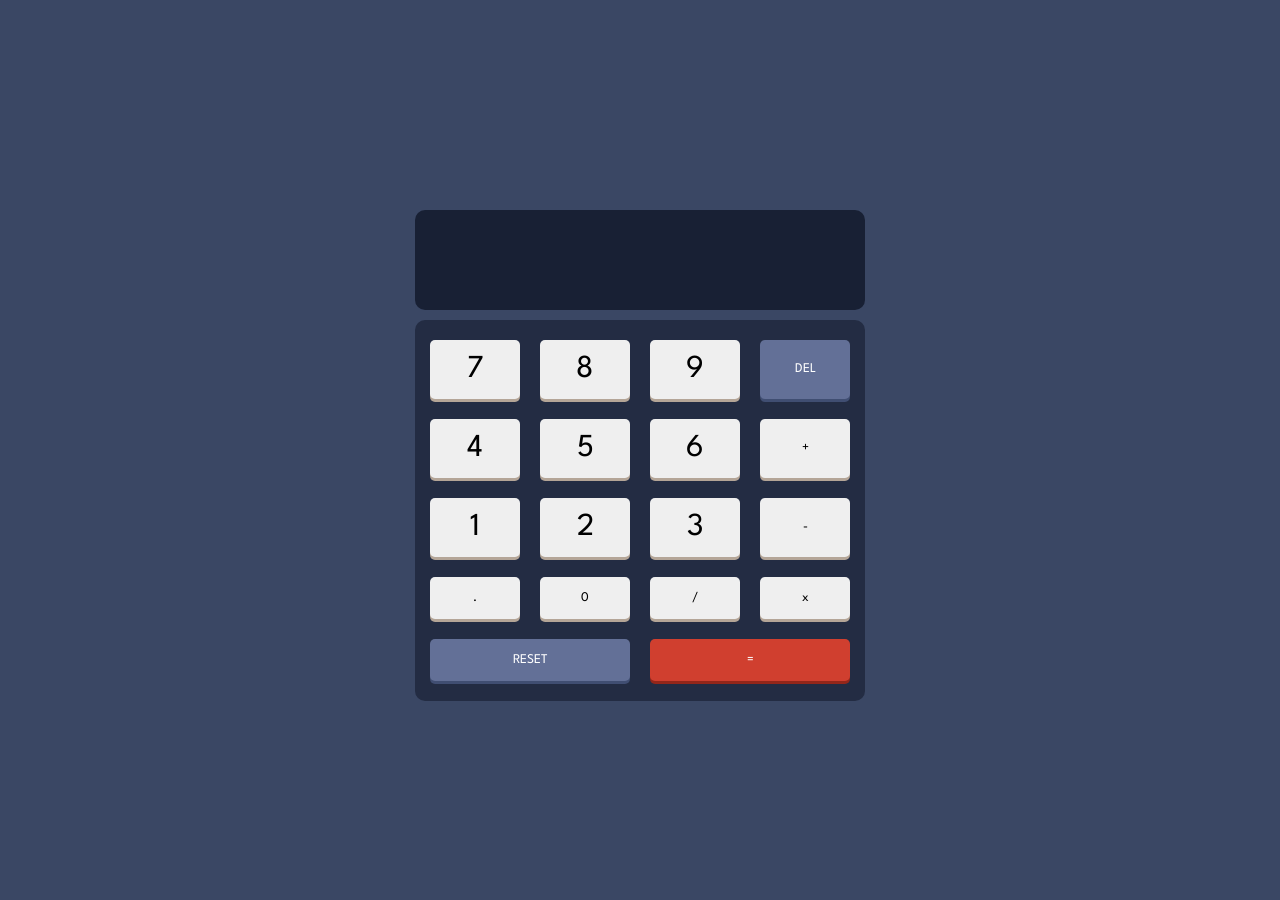
<file: index.html>
<!DOCTYPE html>
<html lang="en">
<head>
  <meta charset="UTF-8">
  <meta name="viewport" content="width=device-width, initial-scale=1.0"> <!-- displays site properly based on user's device -->
  <link rel="icon" type="image/png" sizes="32x32" href="./images/favicon-32x32.png">
  <link rel="stylesheet" href="Styles/Styles.css">
  <script type="text/javascript" src="index.js"></script>
  <title>Frontend Mentor | Calculator app</title>

  <!-- Feel free to remove these styles or customise in your own stylesheet 👍 -->
</head>
<body>
  <div class="container">
    <div class="title">
      <!-- <h3>calc</h3> -->
      <!-- <div class="toggle">
        <p>1</p>
        <p>2</p>
        <p>3</p>
      </div> -->
      <div class="control">
        <!-- <p>THEME</p> -->
      </div>
    </div>
    <div class="screen">
      <form name="calc">
        <input type="text" name="text" readonly id="screen">
      </form>
    </div>
    <div class="cal-body">
      <div id="btn">
        <button class="num button">7</button>
        <button class="num button">8</button>
        <button class="num button">9</button>
        <button class="del">DEL</button>
        <button class="num button">4</button>
        <button class="num button">5</button>
        <button class="num button">6</button>
        <button class="button">+</button>
        <button class="num button">1</button>
        <button class="num button">2</button>
        <button class="num button">3</button>
        <button class="button">-</button>
        <button class="button">.</button>
        <button class="button">0</button>
        <button class="button">/</button>
        <button class="button">x</button>
        <button class="reset">RESET</button>
        <button class="equal">=</button>
      </div>
    </div>

  </div>
</body>
</html>
</file>
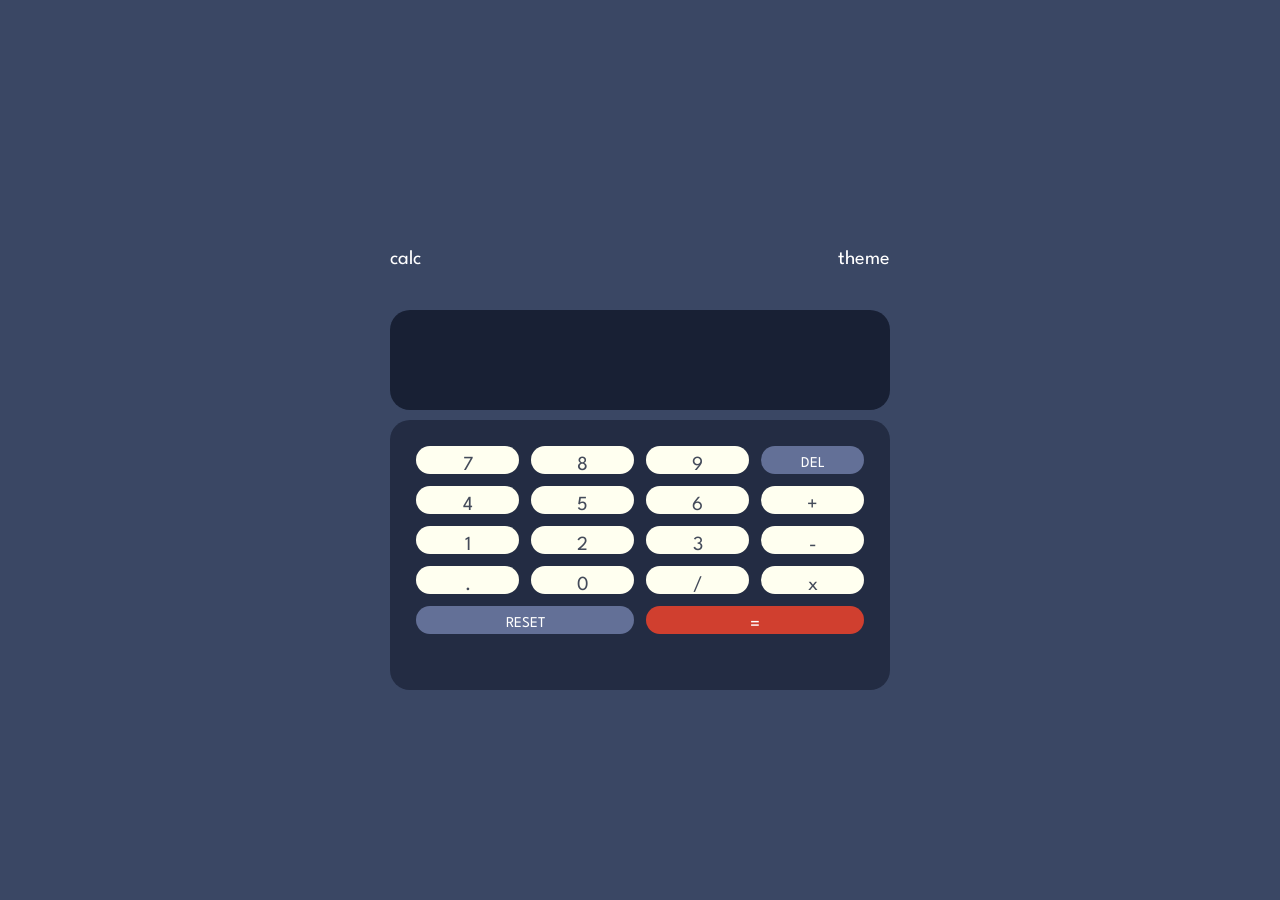
<file: Calculator/index.html>
<!DOCTYPE html>
<html lang="en">

<head>
  <meta charset="UTF-8">
  <meta name="viewport" content="width=device-width, initial-scale=1.0">
  <!-- displays site properly based on user's device -->
  <link rel="icon" type="image/png" sizes="32x32" href="./images/favicon-32x32.png">
  <title>Aviel Bitton | Calculator app</title>
  <link rel="preconnect" href="https://fonts.googleapis.com">
  <link rel="preconnect" href="https://fonts.gstatic.com" crossorigin>
  <link href="https://fonts.googleapis.com/css2?family=Spartan:wght@700&display=swap" rel="stylesheet">
  <link rel="stylesheet" href="./css/desktopCSS.css">
</head>

<body>
  <div class="calculatur">
    <div class="calculatur-head">
      <div>calc</div>
      <div>theme</div>
    </div>
    <div class="calculatur-input">
      <div id="calculatur-input-num" class="calculatur-input-num"></div>
    </div>
    <div class="calculatur-keys">
      <div class="calculatur-keys-container-1">
        <div class="calculatur-keys-grid-4-item">
          <div class="key-box key-box-num">7</div>
          <div class="key-box key-box-num">8</div>
          <div class="key-box key-box-num">9</div>
          <div id ="key-del" class="key-box key-del-restet ">DEL</div>
          <div class="key-box key-box-num">4</div>
          <div class="key-box key-box-num">5</div>
          <div class="key-box key-box-num">6</div>
          <div id="key-math" class="key-box ">+</div>
          <div class="key-box key-box-num">1</div>
          <div class="key-box key-box-num">2</div>
          <div class="key-box key-box-num">3</div>
          <div id="key-math" class="key-box ">-</div>
          <div class="key-box ">.</div>
          <div class="key-box key-box-num">0</div>
          <div id="key-math" class="key-box">/</div>
          <div id="key-math" class="key-box">x</div>
        </div>
        <div class="calculatur-keys-grid-2-item">
          <div id="key-reset" class="key-box key-del-restet ">RESET</div>
          <div id="key-result"class="key-box key-red">=</div>
        </div>
      </div>
    </div>
  </div>

  <script src="./js/jsInputs.js"></script>
</body>

</html>
</file>
<file: Styles/Styles.css>
@import url('https://fonts.googleapis.com/css2?family=Spartan:wght@700&display=swap');
html {
    width: 100%;
}
* {
    padding: 0;
    margin: 0;
    box-sizing: border-box;
    font-family: "Spartan", sans-serif;
}
body {
    display: flex;
    justify-content: center;
    align-items: center;
    flex-direction: column;
    width: 100%;
    height: 100vh;
    background-color:hsl(222, 26%, 31%);
}
.toggle {
    display: flex;
    justify-content: flex-end;
}
.toggle p {
    margin: 0 5px;
    color: white;
}
h3 {
    color: white;
}
.control p {
    float: right;
    margin-right: 70px;
    color: white;
}
.screen {
    width: 450px;
}
#screen {
    color: white;
    width: 100%;
    height: 100px;
    margin: 10px 0;
    text-align: right;
    font-size: 32px;
    background-color: hsl(224, 36%, 15%);
    border: 0;
    outline: none;
    border-radius: 10px;
}
#btn {
    display: flex;
    width: 450px;
    flex-flow: wrap;
    background-color: hsl(223, 31%, 20%);
    padding: 10px 5px;
    border-radius: 10px;
}
button {
    width: 90px;
    padding: 15px;
    outline: none;
    cursor: pointer;
    border: 0;
    border-radius: 5px;
    box-shadow: 0px 3px 0px 0px hsl(28, 16%, 65%);
    margin: 10px 10px;
}
.reset, .del, .equal {
    color: white;
}
.reset, .del {
    box-shadow: 0px 3px 0px 0px hsl(224, 28%, 35%);
    background-color: hsl(225, 21%, 49%);
}
.equal {
    box-shadow: 0px 3px 0px 0px hsl(6, 70%, 34%);
    background-color: hsl(6, 63%, 50%);
}
.reset, .equal {
    width: 200px;
}
.num {
    font-size: 32px;
}
</file>
<file: Calculator/css/desktopCSS.css>
:root{
    /* Backgrounds */
    --main_background: hsl(222, 26%, 31%);
    --toggle-keypad-background:hsl(223, 31%, 20%);
    --screen-background: hsl(224, 36%, 15%);
    /* Keys */
    --key-background:hsl(225, 21%, 49%);
    --key-shadow:hsl(224, 28%, 35%);
    --key-toggle-background: hsl(6, 63%, 50%);
    --key-shadow-red: hsl(6, 70%, 34%);
    --key-background-orange:hsl(30, 25%, 89%);
    --key-shadow-orange:hsl(28, 16%, 65%);
    /* Text */
    --them1-texe:hsl(221, 14%, 31%);
}
body {
    height:100vh;
    width: 100%;
    box-sizing: border-box;
    margin: 0px;
    padding: 0px;
    display: grid;
    place-items: center;
    text-align: center;
    background-color: var(--main_background);
    color: white;
    font-size: 20px;
    font-family: 'Spartan', sans-serif;
  }
.calculatur{
    position: relative;
    width: 500px;
    height: 400px;
    padding: 30px;
}
.calculatur-head{
    position: relative;
    height:15%;
    display: flex;
    justify-content: space-between;
}
.calculatur-input{
    position: relative;
    height:25%;
    background-color:var(--screen-background);
    border-radius: 20px;
    margin-bottom: 2%;
    text-align: right;
}
.calculatur-input-num{
    font-size: 40px;
    position: relative;
    top: 30px;
    left: -10px;
}
.calculatur-keys{
    position: relative;
    height:60%;
    background-color: var(--toggle-keypad-background);
    padding-bottom: 30px;
    border-radius: 20px;
}
.calculatur-keys-container-1{
    padding: 20px;

}
.calculatur-keys-grid-4-item{
    position: relative;
    height: 80%;
    display: grid;
    grid-template-columns: 1fr 1fr 1fr 1fr;
}
.calculatur-keys-grid-2-item{
    position: relative;
    display: grid;
    height: 20%;
    grid-template-columns: 1fr 1fr ;
}
.key-box{
    position: relative;
    padding-top: 10px;
    border-radius: 20px;
    margin: 6px;
    background-color: ivory;
    color: var(--them1-texe);
}
.key-del-restet{
    font-size: 15px;
    color: white;
    background-color: var(--key-background);
}
.key-red{
    color: white;
    background-color: var(--key-toggle-background);
}
</file>
